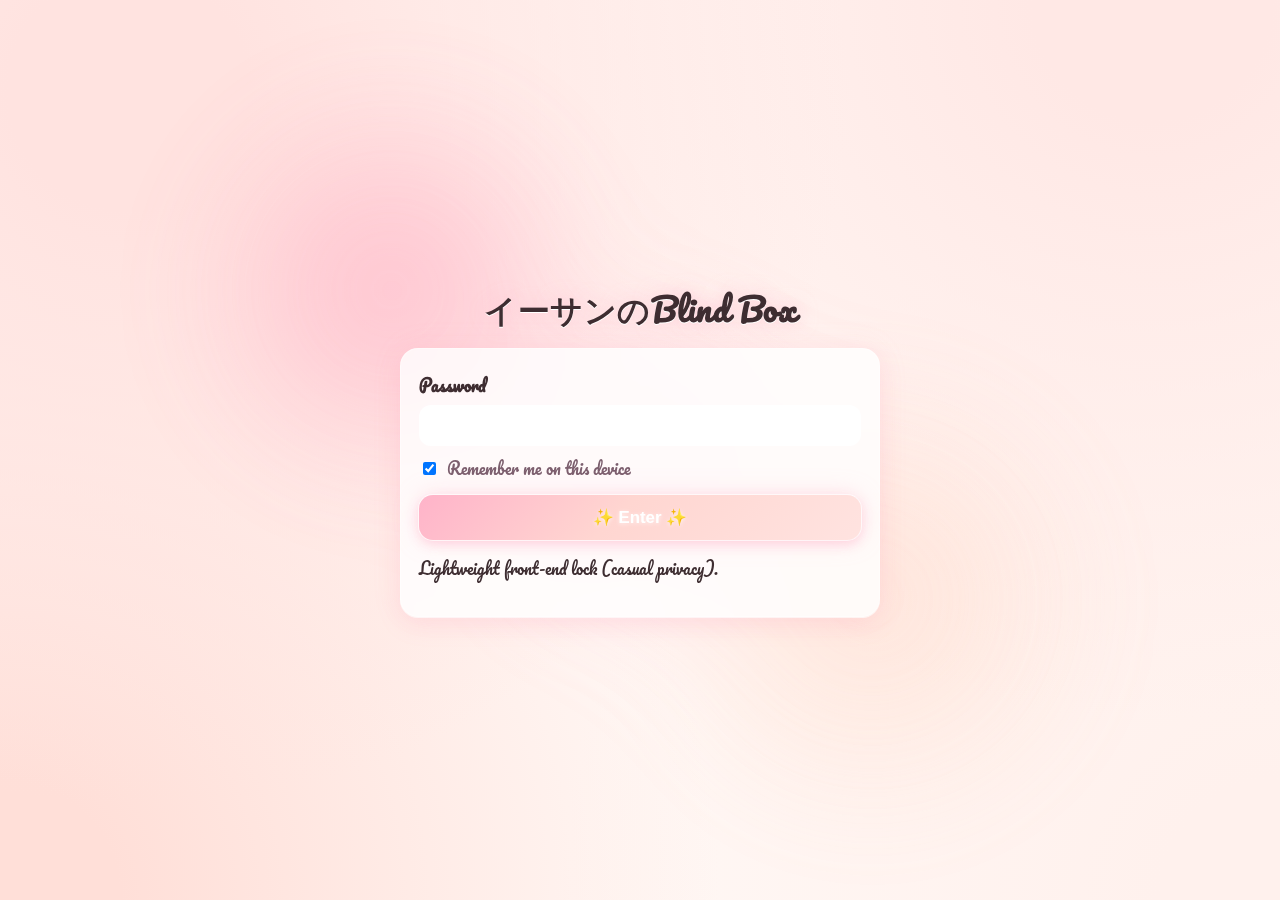
<file: index.html>
<!DOCTYPE html>
<html lang="ja">
<head>
  <meta charset="utf-8" />
  <meta name="viewport" content="width=device-width, initial-scale=1" />
  <title>イーサンのBlind Box — Enter</title>

  <!-- One font everywhere -->
  <link rel="preconnect" href="https://fonts.googleapis.com">
  <link rel="preconnect" href="https://fonts.gstatic.com" crossorigin>
  <link href="https://fonts.googleapis.com/css2?family=Pacifico&display=swap" rel="stylesheet">

  <link rel="stylesheet" href="style.css" />
</head>
<body class="gate-body">
  <div class="bg-anim" aria-hidden="true"></div>

  <main class="gate fade-in">
    <h1 class="logo text-soft">イーサンのBlind Box</h1>
    <form id="loginForm" class="card glass">
      <label for="pw" class="label">Password</label>
      <input id="pw" type="password" class="input" autocomplete="current-password" required />
      <label class="remember">
        <input id="remember" type="checkbox" checked />
        <span>Remember me on this device</span>
      </label>
      <button class="btn glow-btn" type="submit">✨ Enter ✨</button>
      <p class="hint">Lightweight front-end lock (casual privacy).</p>
    </form>
  </main>

  <script src="script.js"></script>
  <script>
    if (localStorage.getItem('met2_auth') === 'true' || sessionStorage.getItem('met2_auth') === 'true') {
      location.href = 'home.html';
    }
  </script>
</body>
</html>
</file>
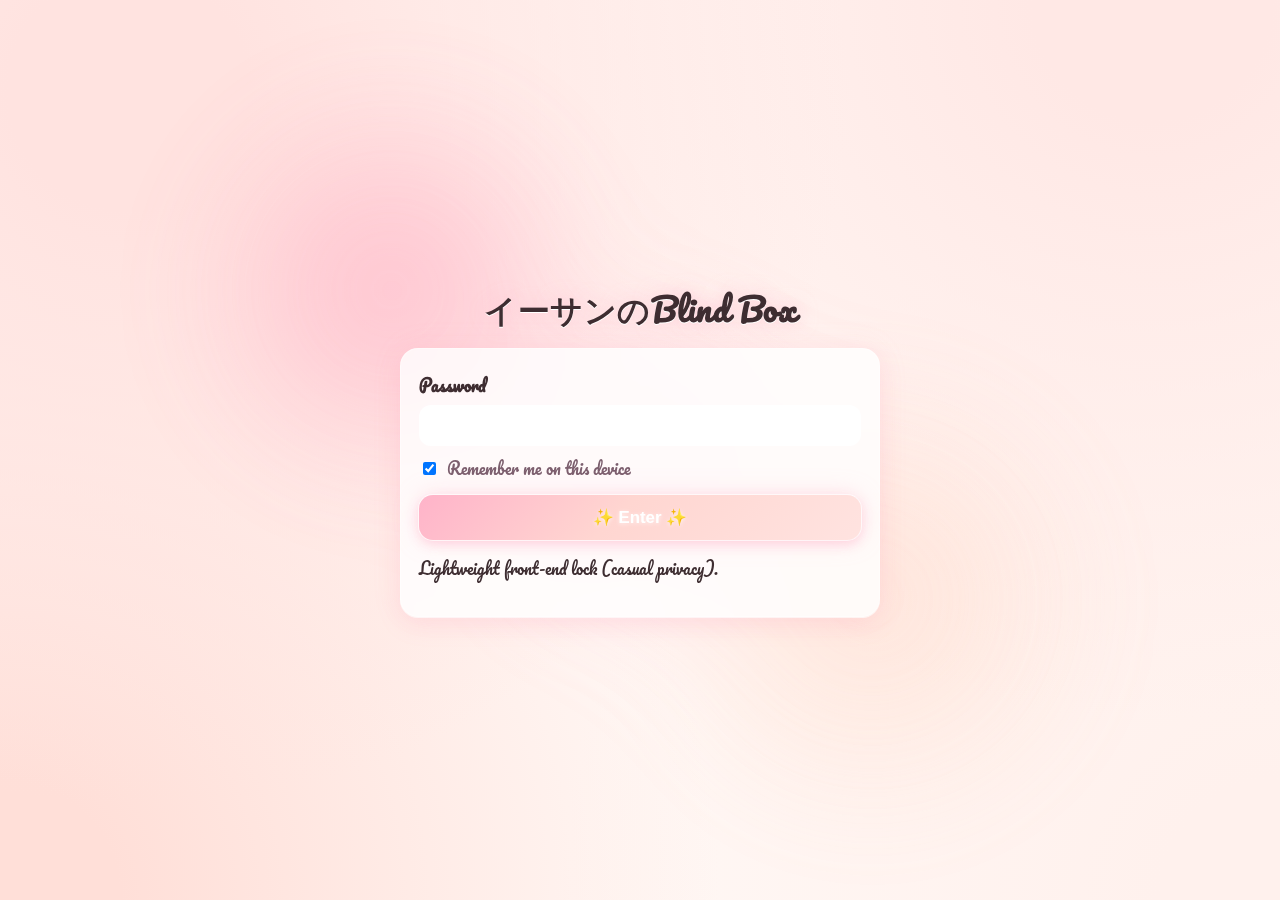
<file: home.html>
<!DOCTYPE html>
<html lang="ja">
<head>
  <meta charset="utf-8" />
  <meta name="viewport" content="width=device-width, initial-scale=1" />
  <title>イーサンのBlind Box — Today</title>
  <link rel="icon" type="image/png" href="favicon.png" />

  <link href="https://fonts.googleapis.com/css2?family=Pacifico&family=Nunito:wght@400;700;900&display=swap" rel="stylesheet">
  <link rel="stylesheet" href="style.css" />
</head>
<body>
  <div class="bg-anim" aria-hidden="true"></div>

  <header class="site-header">
    <h1 class="logo text-soft">イーサンのBlind Box</h1>
    <nav>
      <a href="home.html" class="active">Today</a>
      <span>·</span>
      <a href="memories.html">Memories</a>
      <!-- <span class="right"><button id="logout" class="link">log out</button></span> -->
    </nav>
  </header>

  <main class="container">
    <!-- Centered scene with the blind box -->
    <section class="scene-wrap">
      <div class="scene">
        <div
          class="box-card"
          id="blindBox3D"
          role="button"
          tabindex="0"
          aria-label="Blind box"
          style="
            /* Optional per-face images (replace/remove as you like) */
            --img-front: url('assets/dice/front.png');
            --img-back: url('assets/dice/back.png');
            --img-left: url('assets/dice/left.png');
            --img-right: url('assets/dice/right.png');
            --img-bottom: url('assets/dice/bottom.png');
            --img-top: url('assets/dice/top.png');
          "
        >
          <div class="face front"></div>
          <div class="face back"></div>
          <div class="face right"></div>
          <div class="face left"></div>
          <div class="face bottom"></div>
          <div class="face top"></div>
        </div>
      </div>
      <p class="tiny-hint" id="tiny">tap the box ✨</p>
    </section>

    <!-- Present (hidden until CTA click) -->
    <section id="today-reveal" class="reveal-zone" hidden>
      <div id="today-content" class="card glass neon-soft">

        <h2 class="section-title">Hi, you 🫶</h2>
        <p> you found this little box — it’s a tiny space just for you.
            sometimes it’ll hold pictures, sometimes words, sometimes little secrets.
            today, it just wants to say…
            i’m really glad you’re here.</p>
        <figure class="polaroid">
          <img src="assets/other/cosmos.png" alt="A tiny flower" loading="lazy">
          <figcaption>a little bouquet for you</figcaption>
        </figure>
      </div>
    </section>
  </main>

  <!-- Popup after spin finishes -->
  <div id="present-popup" class="popup-backdrop" hidden>
    <div class="popup-card glass neon-soft popup-in" role="dialog" aria-modal="true" aria-labelledby="popupTitle">
      <h3 id="popupTitle" class="popup-title">yay! 🎁</h3>
      <p class="popup-text">tap below to get your present</p>
      <button id="ctaPresent" class="btn cta-glow">open the present</button>
    </div>
  </div>

  <!-- <footer class="site-footer"><small>pink pastels + glassy neon background ✨</small></footer> -->

  <script src="script.js"></script>
  <script>authGuard(); bindLogout();</script>
</body>
</html>
</file>
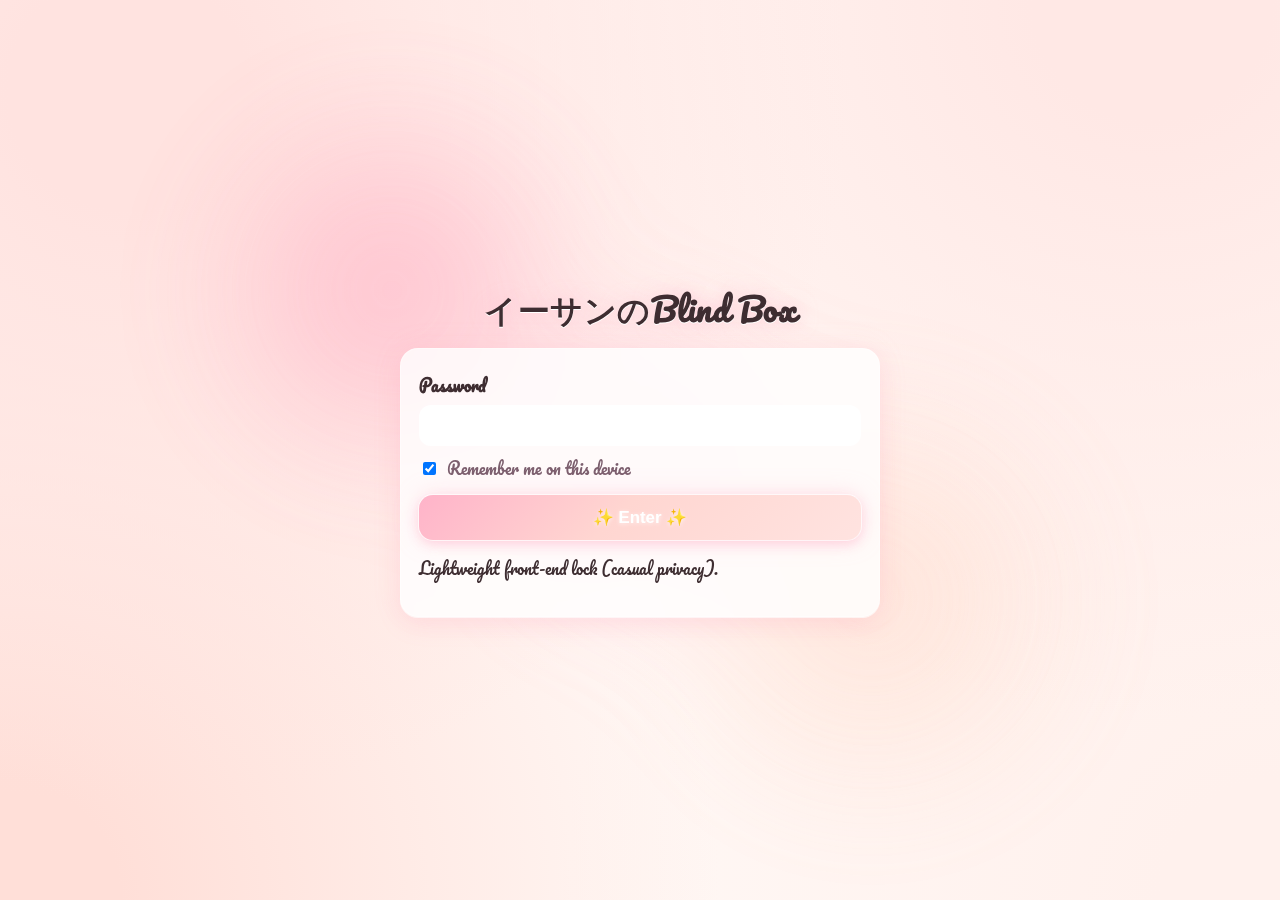
<file: memories.html>
<!DOCTYPE html>
<html lang="ja">
<head>
  <meta charset="utf-8" />
  <meta name="viewport" content="width=device-width, initial-scale=1" />
  <title>イーサンのBlind Box — Memories</title>
  <link rel="icon" type="image/png" href="favicon.png" />
  <link href="https://fonts.googleapis.com/css2?family=Pacifico&family=Nunito:wght@400;700;900&display=swap" rel="stylesheet">
  <link rel="stylesheet" href="style.css" />
</head>
<body>
  <div class="bg-anim" aria-hidden="true"></div>

  <header class="site-header">
    <h1 class="logo text-soft">イーサンのBlind Box</h1>
    <nav>
      <a href="home.html">Today</a>
      <span>·</span>
      <a href="memories.html" class="active">Memories</a>
    </nav>
  </header>

  <main class="container">
    <h2 class="section-title">Our little library</h2>
    <div class="grid">
      
      <!-- example memory -->
      <!-- <article class="memory card glass neon-soft fade-in" data-date="2025-11-06">
        <h3>Hi, you 🫶</h3>
        <figure class="polaroid">
          <img src="assets/demo-flower.jpg" alt="A tiny flower" loading="lazy">
          <figcaption>a little pastel flower</figcaption>
        </figure>
        <p class="muted">Saved from our first demo.</p>
      </article>

      <article class="memory card glass neon-soft fade-in" data-date="2025-11-06">
        <h3>Hi, you 🫶</h3>
        <figure class="polaroid">
          <img src="assets/demo-flower.jpg" alt="A tiny flower" loading="lazy">
          <figcaption>a little pastel flower</figcaption>
        </figure>
        <p class="muted">Saved from our first demo.</p>
      </article> -->

    </div>
  </main>

  <footer class="site-footer"><small>kept softly behind our tiny gate ♡</small></footer>

  <script src="script.js"></script>
  <script>authGuard(); bindLogout();</script>
</body>
</html>
</file>
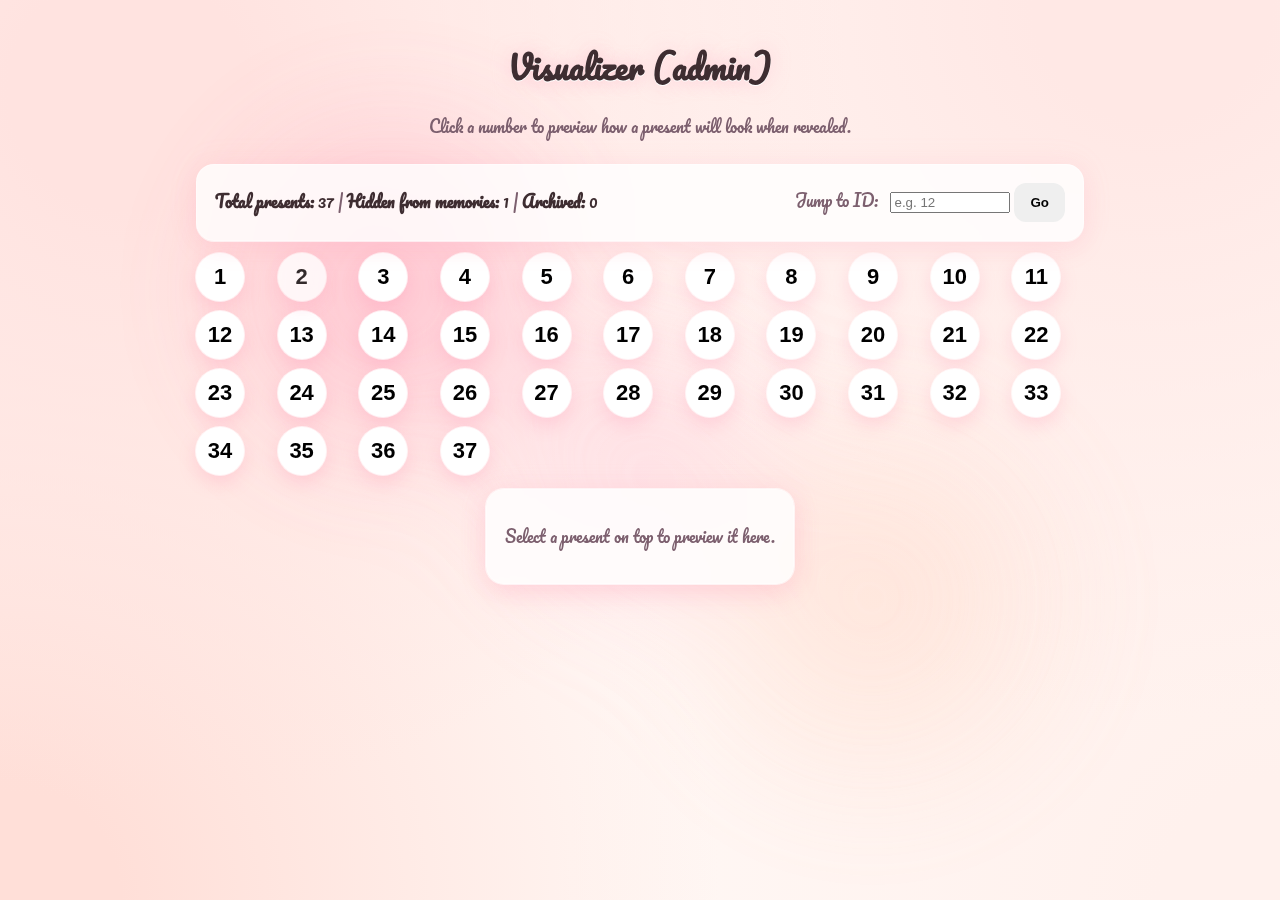
<file: vizualizer.html>
<!DOCTYPE html>
<html lang="ja">
<head>
  <meta charset="utf-8" />
  <meta name="viewport" content="width=device-width, initial-scale=1" />
  <title>Blind Box — Visualizer (admin)</title>

  <!-- same font + css so it matches your site -->
  <link rel="preconnect" href="https://fonts.googleapis.com">
  <link rel="preconnect" href="https://fonts.gstatic.com" crossorigin>
  <link href="https://fonts.googleapis.com/css2?family=Pacifico&display=swap" rel="stylesheet">
  <link rel="stylesheet" href="style.css" />
</head>
<body>
  <div class="bg-anim" aria-hidden="true"></div>

  <header class="site-header" style="padding-bottom:8px">
    <h1 class="logo text-soft">Visualizer (admin)</h1>
    <p class="muted" style="margin:6px 0 0">Click a number to preview how a present will look when revealed.</p>
  </header>

  <main class="container">
    <!-- counts -->
    <div class="card glass" style="margin-bottom:12px; display:flex; gap:10px; align-items:center; justify-content:space-between; flex-wrap:wrap">
      <div>
        <strong>Total presents:</strong> <span id="countAll">0</span>
        <span class="muted">|</span>
        <strong>Hidden from memories:</strong> <span id="countHidden">0</span>
        <span class="muted">|</span>
        <strong>Archived:</strong> <span id="countArchived">0</span>
      </div>
      <div>
        <label class="muted" style="margin-right:8px">Jump to ID:</label>
        <input id="jumpId" class="input" placeholder="e.g. 12" style="width:120px">
        <button id="jumpBtn" class="btn">Go</button>
      </div>
    </div>

    <!-- number buttons -->
    <section id="idGrid" class="grid" style="grid-template-columns:repeat(auto-fill,minmax(66px,1fr)); gap:10px; margin-bottom:14px"></section>

    <!-- preview -->
    <section class="reveal-zone" style="margin-top:8px">
      <div id="previewCard" class="card glass neon-soft fade-in-present">
        <p class="muted">Select a present on top to preview it here.</p>
      </div>
      <div id="meta" class="muted" style="margin-top:8px"></div>
    </section>
  </main>

  <!-- data first -->
  <script src="presents.js"></script>

  <!-- inline logic just for this page -->
  <script>
    // run after everything is loaded so PRESENTS is definitely available
    window.addEventListener('load', function () {
      var grid = document.getElementById('idGrid');
      var preview = document.getElementById('previewCard');
      var meta = document.getElementById('meta');
      var countAll = document.getElementById('countAll');
      var countHidden = document.getElementById('countHidden');
      var countArchived = document.getElementById('countArchived');
      var jumpId = document.getElementById('jumpId');
      var jumpBtn = document.getElementById('jumpBtn');

      // safety: ensure PRESENTS exists
        if (typeof PRESENTS === 'undefined' || !Array.isArray(PRESENTS)) {
        preview.innerHTML = '<p class="muted">Error: PRESENTS is not loaded. Make sure <code>presents.js</code> is present and loads before this script.</p>';
        return;
        }


      // helpers
      var escMap = {"&":"&amp;","<":"&lt;",">":"&gt;",'"':"&quot;","'":"&#39;"};
      function esc(s){ return String(s||"").replace(/[&<>"']/g, function(m){ return escMap[m]; }); }
      function renderPresentHTML(p){
        var lines = String(p.message||"").split('\n').map(function(l){ return l.trim(); }).filter(Boolean);
        var msg = lines.map(function(l){ return esc(l) + '<br>'; }).join('');
        var img = (p.image && p.image.src)
          ? '<figure class="polaroid">'
              + '<img src="'+esc(p.image.src)+'" alt="'+esc(p.image.alt||"")+'" loading="lazy">'
              + (p.image.caption ? '<figcaption>'+esc(p.image.caption)+'</figcaption>' : '')
            + '</figure>'
          : '';
        return '<h2 class="section-title">'+esc(p.title||'')+'</h2><p>'+msg+'</p>'+img;
      }

      // clone + sort by numeric ID if possible
      var list = PRESENTS.slice();
      list.sort(function(a,b){
        var na = +a.id, nb = +b.id;
        if (!isNaN(na) && !isNaN(nb)) return na - nb;
        return String(a.id).localeCompare(String(b.id));
      });

      // counts
      countAll.textContent = list.length;
      countHidden.textContent = list.filter(function(p){ return p.showInMemories === false; }).length;
      countArchived.textContent = list.filter(function(p){ return !!p.archived; }).length;

      // build buttons
      var frag = document.createDocumentFragment();
      list.forEach(function(p){
        var btn = document.createElement('button');
        btn.className = 'icon-btn';
        btn.style.fontWeight = '900';
        btn.setAttribute('data-id', p.id);
        btn.title = (p.id + ' — ' + (p.title || ''));
        btn.textContent = p.id;
        if (p.archived) btn.style.outline = '2px dashed rgba(0,0,0,.1)';
        if (p.showInMemories === false) btn.style.opacity = '.8';
        btn.addEventListener('click', function(){ select(p.id); });
        frag.appendChild(btn);
      });
      grid.appendChild(frag);

      function select(id){
        var target = list.find(function(x){ return String(x.id) === String(id); });
        if (!target){
          preview.innerHTML = '<p class="muted">not found.</p>';
          meta.textContent = '';
          return;
        }
        preview.classList.remove('fade-in-present'); void preview.offsetWidth; // restart anim
        preview.innerHTML = renderPresentHTML(target);
        preview.classList.add('fade-in-present');

        var flags = [];
        if (target.archived) flags.push('archived');
        if (target.showInMemories === false) flags.push('hidden from memories');

        meta.innerHTML =
          '<strong>ID:</strong> ' + esc(target.id) +
          ' <span class="muted">|</span> ' +
          '<strong>Title:</strong> ' + esc(target.title || '') +
          (flags.length ? ' <span class="muted">|</span> <strong>Flags:</strong> ' + esc(flags.join(', ')) : '');

        // scroll preview into view on small screens
        preview.scrollIntoView({ behavior:'smooth', block:'center' });
      }

      // jump by id
      jumpBtn.addEventListener('click', function(){
        var v = (jumpId.value || '').trim();
        if (!v) return;
        select(v);
        // flash the matching button a bit (no CSS.escape needed as IDs are numeric strings)
        var btns = grid.querySelectorAll('[data-id]');
        for (var i=0; i<btns.length; i++){
          if (String(btns[i].getAttribute('data-id')) === v){
            btns[i].animate(
              [{transform:'scale(1.0)'},{transform:'scale(1.06)'},{transform:'scale(1.0)'}],
              {duration:300, easing:'ease-out'}
            );
            break;
          }
        }
      });

      // enter key to jump
      jumpId.addEventListener('keydown', function(e){
        if (e.key === 'Enter'){ e.preventDefault(); jumpBtn.click(); }
      });
    });
  </script>
</body>
</html>
</file>
<file: style.css>
/* ==============================================
   イーサンのBlind Box — style.css (warm edition)
   ============================================== */


/* enforce hidden + global box sizing */
[hidden]{ display:none !important; }
*, *::before, *::after { box-sizing: border-box; }

/* global font (Pacifico everywhere) */
html, body {
  font-family: 'Pacifico', cursive;
  line-height: 1.6;
  -webkit-font-smoothing: antialiased;
  text-rendering: optimizeLegibility;
}

html,body{height:100%}
body{ margin:0; color:var(--ink); }

/* Colors & theme vars — WARM PINKS */
:root{
  --bg:#fff8f5;            /* warm creamy background */
  --ink:#3e2d31;           /* soft brownish ink */
  --muted:#7c5f6e;         /* muted rose-brown */
  --card:#ffffffcc; 
  --glass-blur:12px; 
  --radius:18px;

  /* warm pastel family */
  --p1:#ffe3e0; /* blossom */
  --p2:#ffe8e5; /* cloud rose */
  --p3:#ffd6d1; /* peach milk */
  --p4:#ffdfd8; /* petal */
  --p5:#fff1ed; /* cream blush */

  /* neon/glow accents shifted warmer */
  --neon:#ff7ca3;       /* rose */
  --neon-soft:#ffb3c9;  /* cotton candy */
  --neon-blue:#ffc3aa;  /* peachy coral highlight (was blue) */

  --box-size: clamp(140px, 42vw, 220px);
  --edge: 12px;
}

/* background */
.bg-anim{
  position:fixed; inset:0; z-index:-2; overflow:hidden;
  background: radial-gradient(1200px 1200px at 10% 10%, var(--p1) 10%, transparent 60%),
              radial-gradient(1200px 1200px at 90% 0%,  var(--p2) 10%, transparent 60%),
              radial-gradient(1200px 1200px at 0% 100%, var(--p4) 10%, transparent 60%),
              radial-gradient(1200px 1200px at 100% 100%, var(--p5) 10%, transparent 60%),
              var(--bg);
}
.bg-anim::before,
.bg-anim::after{
  content:""; position:absolute; width:120vmax; height:120vmax;
  left:50%; top:50%; transform:translate(-50%,-50%);
  filter: blur(40px) saturate(1.05); opacity:.60;
  background:
    radial-gradient(closest-side, rgba(255,124,163,.40), transparent 70%) 22% 32% / 42% 42% no-repeat, /* warm rose */
    radial-gradient(closest-side, rgba(255,195,170,.35), transparent 70%) 78% 68% / 46% 46% no-repeat, /* peach coral */
    radial-gradient(closest-side, rgba(255,179,201,.38), transparent 70%) 50% 52% / 36% 36% no-repeat; /* cotton candy */
  animation: neonDrift 32s ease-in-out infinite;
}
.bg-anim::after{ filter:blur(60px) saturate(1.1); opacity:.40; animation-duration:46s; animation-direction:reverse; }
@keyframes neonDrift{
  0%{ transform:translate(-50%,-50%) rotate(0) scale(1); }
  50%{ transform:translate(-48%,-52%) rotate(180deg) scale(1.04); }
  100%{ transform:translate(-50%,-50%) rotate(360deg) scale(1); }
}

/* headers & nav */
.text-soft{ text-shadow:0 1px 0 #fff, 0 0 18px #ffb3c988; }
.site-header,.site-footer{ text-align:center; padding:20px 16px; }
nav{ display:flex; gap:8px; align-items:center; justify-content:center; flex-wrap:wrap; }
nav .right{ margin-left:12px; }
nav a,.link{
  display:inline-block; padding:6px 12px; border-radius:12px; text-decoration:none;
  color:var(--muted); font-weight:900; border:1px solid #ffffff40; background:#fff6; backdrop-filter: blur(6px);
}
nav a.active{ color:#2d2330; background:#fff; box-shadow:0 6px 16px rgba(255,124,163,.18); }
.container{ max-width:920px; margin:0 auto; padding:16px; }

/* cards */
.card{
  background:var(--card); border-radius:var(--radius); padding:18px;
  box-shadow: 0 1px 0 #ffffffaa, 0 8px 24px rgba(255,124,163,.14), 0 0 30px rgba(255,179,201,.10);
}
.glass{ backdrop-filter: blur(var(--glass-blur)); -webkit-backdrop-filter: blur(var(--glass-blur)); border:1px solid #ffffff66; }
.neon-soft{ box-shadow: 0 0 0 1px #ffffffaa, 0 10px 26px rgba(255,124,163,.18), 0 0 24px 2px rgba(255,179,201,.16); }

/* polaroid */
.polaroid{ background:#fff; border-radius:14px; padding:10px 10px 14px; margin:12px 0; box-shadow:0 10px 20px rgba(0,0,0,.06), 0 0 24px rgba(255,124,163,.10); text-align:center; }
.polaroid img{ display:block; width:100%; border-radius:10px; }
.polaroid figcaption{ color:var(--muted); margin-top:6px; }
.muted{ color:var(--muted); }
.fit{ width:100%; border-radius:12px; }

/* memories grid */
.grid{ display:grid; grid-template-columns:repeat(auto-fill,minmax(240px,1fr)); gap:16px; }

/* gate page */
.gate-body{ min-height:100dvh; display:grid; place-items:center; position:relative; overflow:hidden; }
.gate{ width:min(92vw, 480px); }
.gate .logo{ text-align:center; font-weight:900; margin:0 0 14px; letter-spacing:.5px; color: var(--ink); text-shadow:0 1px 0 #fff, 0 0 18px #ffb3c988; }
.gate .card.glass{ border-radius: var(--radius); padding:18px; background: var(--card); box-shadow:0 1px 0 #ffffffaa, 0 8px 24px rgba(255,124,163,.14), 0 0 30px rgba(255,179,201,.10); border:1px solid #ffffff66; }
.gate .label{ font-weight:700; display:block; margin:6px 0 6px; color:var(--ink); }
.gate .input{ width:100%; border-radius:12px; padding:12px 14px; border:1px solid #ffffff70; background:#fff; outline:none; color:var(--ink); box-shadow: inset 0 0 0 1px #ffffff40; transition: box-shadow .2s ease, border-color .2s ease; }
.gate .input:focus{ border-color: var(--neon-soft); box-shadow: 0 0 0 4px #ff7ca320, 0 0 22px 2px #ffb3c940, inset 0 0 0 1px #ffffff70; }
.gate .remember{ display:flex; align-items:center; gap:8px; margin:10px 0 14px; color: var(--muted); user-select: none; }

/* prettier, warmer Enter button */
.gate .btn.glow-btn{
  width:100%; border:none; border-radius:14px; padding:12px 16px; font-weight:900; font-size:1.05rem; cursor:pointer; color:#fff;
  background: linear-gradient(135deg, #ffb3c9 0%, #ffd6d1 45%, #ffe3e0 100%);
  box-shadow: 0 0 0 1px rgba(255,255,255,.7), 0 4px 12px rgba(255,124,163,.25), 0 0 24px rgba(255,179,201,.35);
  transition: all .3s ease; text-shadow:0 1px 4px rgba(255,255,255,.7);
  animation: softPulse 2.5s ease-in-out infinite;
}
.gate .btn.glow-btn:hover{ background: linear-gradient(135deg, #ffc1d2 0%, #ffe3e0 60%, #fff1ed 100%); transform: translateY(-1px) scale(1.02); }
@keyframes softPulse{
  0%,100%{ box-shadow: 0 0 0 1px rgba(255,255,255,.6), 0 6px 18px rgba(255,124,163,.25), 0 0 28px rgba(255,179,201,.30); }
  50%    { box-shadow: 0 0 0 1px rgba(255,255,255,.8), 0 8px 22px rgba(255,124,163,.32), 0 0 40px rgba(255,179,201,.40); }
}

/* entrances */
.fade-in{ animation: fadeIn .7s ease both; }
@keyframes fadeIn{ from{opacity:0; transform:translateY(10px);} to{opacity:1; transform:none;} }
.fade-in-present{ animation: fadeInPresent .9s cubic-bezier(.2,.8,.2,1) both; }
@keyframes fadeInPresent{ 0%{opacity:0; transform:scale(.95) translateY(10px); filter:blur(4px);} 60%{opacity:1; transform:scale(1.02) translateY(0); filter:blur(0);} 100%{opacity:1; transform:scale(1);} }

/* 3D cube */
.scene-wrap{ display:grid; place-items:center; margin:6vh 0 2vh; }
.scene{ display:grid; place-items:center; perspective: 1200px; }
.box-card{
  width:var(--box-size); height:var(--box-size);
  position:relative; transform-style:preserve-3d;
  cursor:pointer; outline:none;
  transform: rotateX(-12deg) rotateY(-18deg);
  transition: transform 1s cubic-bezier(.25,.8,.25,1);
  will-change: transform;
}
.face{
  position:absolute; inset:0; display:flex; align-items:center; justify-content:center;
  border-radius:var(--edge); overflow:hidden; backface-visibility:hidden;
  background: linear-gradient(145deg, var(--p2), var(--p3));
  box-shadow: 0 0 0 1px #ffffffaa, 0 10px 24px rgba(255,124,163,.18), 0 0 34px rgba(255,179,201,.14);
  color:#ffffffd0; font-size:1.6rem; letter-spacing:.6px; text-shadow:0 1px 0 #fff, 0 0 16px #ffb3c988;
}
.face::after{
  content:""; position:absolute; inset:0;
  background: linear-gradient(145deg, #fff8, #fff0),
              radial-gradient(120% 120% at 80% 0%, #fff3 0%, transparent 50%),
              radial-gradient(120% 120% at 0% 100%, #fff2 0%, transparent 50%);
  mix-blend-mode: screen; pointer-events:none;
}

/* allow per-face imagery via CSS variables */
.front { background-image: var(--img-front),  linear-gradient(145deg, var(--p2), var(--p3)); background-size: cover, auto; background-position:center; }
.back  { background-image: var(--img-back),   linear-gradient(145deg, var(--p2), var(--p3)); background-size: cover, auto; background-position:center; }
.left  { background-image: var(--img-left),   linear-gradient(145deg, var(--p2), var(--p3)); background-size: cover, auto; background-position:center; }
.right { background-image: var(--img-right),  linear-gradient(145deg, var(--p2), var(--p3)); background-size: cover, auto; background-position:center; }
.bottom{ background-image: var(--img-bottom), linear-gradient(145deg, var(--p2), var(--p3)); background-size: cover, auto; background-position:center; }
.top   { background-image: var(--img-top),    linear-gradient(145deg, var(--p2), var(--p3)); background-size: cover, auto; background-position:center; }

/* 3D placement */
.front  { transform: translateZ(calc(var(--box-size)/2)); }
.back   { transform: rotateY(180deg) translateZ(calc(var(--box-size)/2)); }
.right  { transform: rotateY(90deg)  translateZ(calc(var(--box-size)/2)); }
.left   { transform: rotateY(-90deg) translateZ(calc(var(--box-size)/2)); }
.top    { transform: rotateX(90deg)  translateZ(calc(var(--box-size)/2)); }
.bottom { transform: rotateX(-90deg) translateZ(calc(var(--box-size)/2)); }

/* reveal zone */
.reveal-zone{ display:grid; place-items:center; margin:48px 0 28px; }
.tiny-hint{ margin-top:60px; color:#7f6a74; }

/* popup (home) */
.popup-backdrop{
  position:fixed; inset:0; z-index:10;
  display:grid; place-items:center;
  background: rgba(255,255,255,.25);
  -webkit-backdrop-filter: blur(6px);
  backdrop-filter: blur(6px);
}
.popup-card{
  width:min(94vw, 420px);
  border-radius:16px; padding:18px;
  text-align:center;
}
.popup-title{ margin:4px 0 4px; }
.popup-text{ color:var(--muted); margin:6px 0 14px; }
.popup-in{ animation: popupIn .5s cubic-bezier(.2,.8,.2,1) both; }
@keyframes popupIn{ from{ opacity:0; transform:translateY(8px) scale(.98); } to{ opacity:1; transform:translateY(0) scale(1); } }

.btn{
  border:none; border-radius:12px; padding:12px 16px; font-weight:900; cursor:pointer;
}
.cta-glow{
  color:#2a1618;
  background: linear-gradient(90deg, #ffb3c9, #ffd6d1);
  box-shadow: 0 0 0 1px #ffffffaa, 0 12px 28px rgba(255,124,163,.25), 0 0 36px rgba(255,179,201,.30);
  animation: pulseGlow 2.4s ease-in-out infinite;
}
@keyframes pulseGlow{
  0%,100%{ box-shadow: 0 0 0 1px #ffffffaa, 0 12px 28px rgba(255,124,163,.25), 0 0 36px rgba(255,179,201,.30); }
  50%    { box-shadow: 0 0 0 1px #ffffffaa, 0 14px 34px rgba(255,124,163,.32), 0 0 48px rgba(255,179,201,.40); }
}

/* mobile */
@media (max-width: 600px){
  body{ font-size:16px; }
  h1.logo{ font-size: clamp(1.7rem, 7vw, 2.4rem); }
  .container{ padding:14px; }
  .grid{ grid-template-columns:1fr; }
}

/* reduce motion */
@media (prefers-reduced-motion: reduce){
  .bg-anim::before, .bg-anim::after,
  .fade-in, .fade-in-present, .popup-in, .cta-glow, .gate .btn.glow-btn { animation:none; }
}

/* keep gate button pulsing */
.gate .btn.glow-btn { animation: softPulse 2.5s ease-in-out infinite; }

/* heart / like trigger */
.like-wrap{
  display:flex; align-items:center; gap:10px;
  justify-content:center; margin:14px 0 4px;
}
.icon-btn{
  border:none; cursor:pointer; background:#fff; border-radius:999px;
  width:48px; height:48px; display:grid; place-items:center; font-size:22px;
  box-shadow: 0 0 0 1px #ffffffaa, 0 8px 18px rgba(255,124,163,.22);
  transition: transform .15s ease, box-shadow .2s ease;
}
.icon-btn:hover{ transform: translateY(-1px) scale(1.03); }
.heart-btn{ color:#cc295e; }

/* feedback modal textarea + buttons row */
.textarea{
  width:100%; min-height:84px; resize:vertical; margin:8px 0 12px;
  border-radius:12px; border:1px solid #ffffff70; padding:12px 14px; background:#fff; color: var(--ink);
  box-shadow: inset 0 0 0 1px #ffffff40;
}
.row{ display:flex; gap:10px; justify-content:center; }
.small{ font-size:.9rem; }
.tiny-inline{ font-size:.95rem; }
.feedback-card{ max-width: 520px; }

a {
  color: var(--neon);
  text-decoration: none;
  font-weight: 600;
}
a:hover {
  text-decoration: underline;
}

.scene-wrap { position: relative; z-index: 1; }
.reveal-zone { position: relative; z-index: 5; }

.reveal-zone a {
  color: var(--neon);
  font-weight: 600;
  text-decoration: none;
}
.reveal-zone a:hover { text-decoration: underline; color: var(--neon-soft); }

/* link styling under a present */
.present-link { margin-top: 6px; text-align: left; }
.btn-link{
  display:inline-block; padding:8px 12px; border-radius:12px;
  text-decoration:none; font-weight:700;
  color:#2a1618; background: linear-gradient(90deg, var(--neon-soft), var(--p3));
  box-shadow: 0 0 0 1px #ffffffaa, 0 8px 18px rgba(255,124,163,.22);
  transition: transform .12s ease, box-shadow .2s ease;
}
.btn-link:hover{ transform: translateY(-1px); box-shadow: 0 0 0 1px #fff, 0 10px 22px rgba(255,124,163,.28); }

.reveal-zone a {
  color: var(--neon);
  text-decoration: none;
  font-weight: 600;
}
.reveal-zone a:hover {
  text-decoration: underline;
  color: var(--neon-soft);
}

.present-link {
  margin-top: 12px;
  text-align: center;
}

.present-link a {
  display: inline-block;
  padding: 8px 14px;
  border-radius: 12px;
  background: rgba(255, 255, 255, 0.2);
  color: var(--neon);
  text-decoration: none;
  font-weight: 600;
  box-shadow: 0 0 8px rgba(255,78,199,0.2);
  transition: 0.2s;
}

.present-link a:hover {
  background: rgba(255, 255, 255, 0.35);
  box-shadow: 0 0 12px rgba(255,78,199,0.4);
}
</file>
